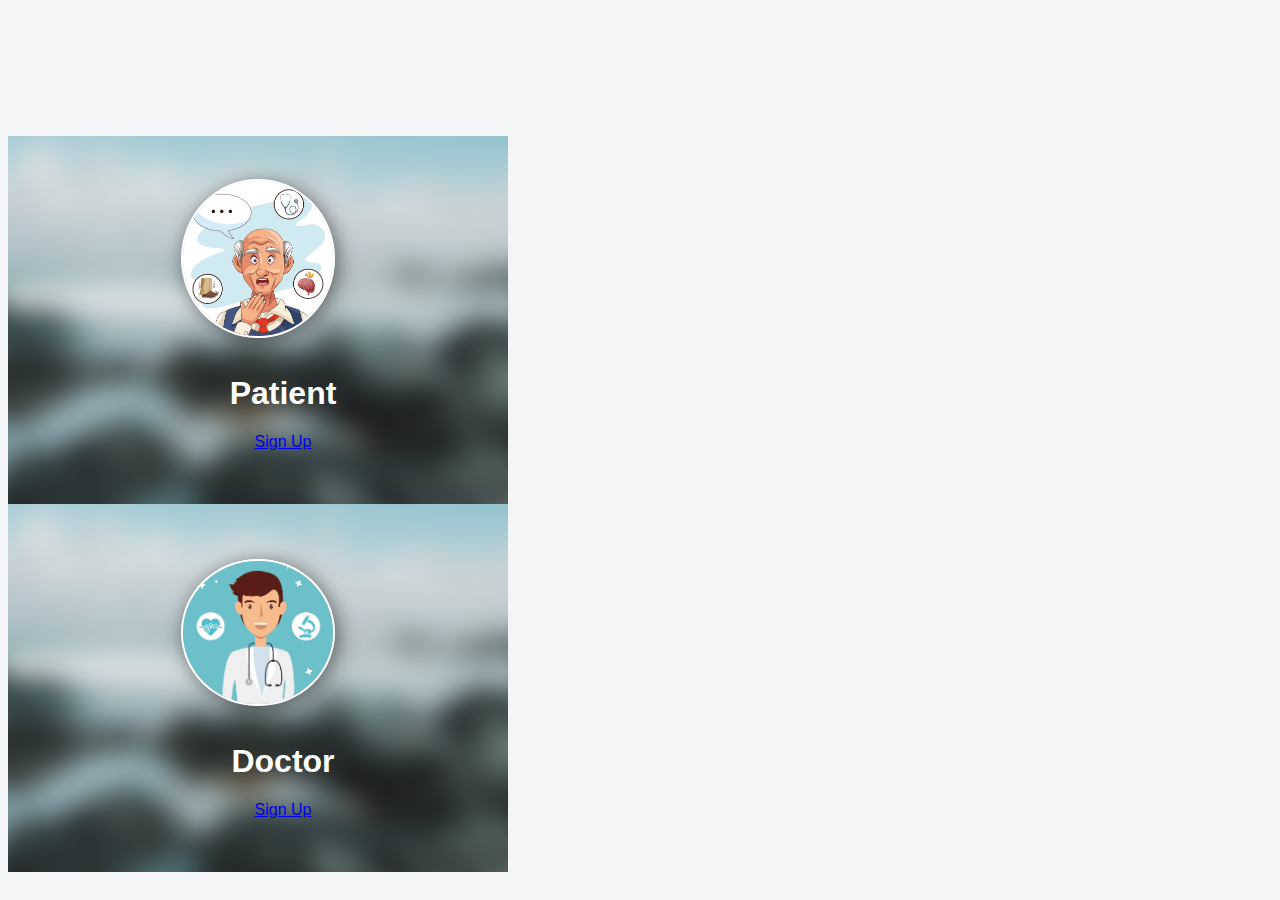
<file: branchPages/choosing-sign/choosing.html>
<!DOCTYPE html>
<html lang="en">

<head>
    <!-- icon Of The Page And title -->
    <link rel="icon" href="/Pic/first/navbrand.png">
    <Title>Redak</Title>
    <!-- icon Of The Page And title -->

    <meta name="viewport" content="width=device-width, initial-scale=1.0">
    <meta name="description" content="Description of the page and title">
    <meta charset="UTF-8">

    <!-- Style Sheets Css And Bootstrab -->
    <link href="https://cdn.jsdelivr.net/npm/bootstrap@5.0.2/dist/css/bootstrap.min.css" rel="stylesheet" integrity="sha384-EVSTQN3/azprG1Anm3QDgpJLIm9Nao0Yz1ztcQTwFspd3yD65VohhpuuCOmLASjC" crossorigin="anonymous">
    <link rel="stylesheet" href="media.css">
    <link rel="stylesheet" href="css.css">
    <!-- Style Sheets Css And Bootstrab -->

</head>

<body>
    <div class="container emptyOne d-none d-md-block d-lg-block">

    </div>
    <div class="container-lg shadow p-3 mb-5 bg-light rounded mainOne">
        <!-- <div class="row text-center m-4">
            <div class="col">
                <h2 class="fw-bolder">RE<span style="color: red;">D</span>AK</h2>
            </div>
        </div> -->
        <div class="row justify-content-center">
            <div class="col-xs-12 col-sm-6 col-md-5">
                <div class="card profile-card-1 rounded-3">
                    <img src="/Pic/login/pexels-photo-946351.jpeg" alt="profile-sample1" class="background" />
                    <img src="/Pic/login/1725_SkVNQSBGQU1PIDgxMC0zNw.jpg" alt="profile-image" class="profile mt-5" />
                    <div class="card-content">
                        <h1 class="fs-1 text-light mt-2 fw-bolder">Patient</h1>
                        <a href="/branchPages/Sign-Up-pages/patient/sign-up-patient.html" class="text-decoration-none fs-4 mt-2 btn btn-secondary rounded-pill">Sign Up</a>
                    </div>
                </div>
            </div>
            <!-- Team member -->
            <div class="col-xs-12 col-sm-6 col-md-5">
                <div class="card profile-card-1 rounded-3">
                    <img src="/Pic/login/pexels-photo-946351.jpeg" alt="profile-sample1" class="background" />
                    <img src="/Pic/login/1549_U1RVRElPIEtBVCAzMjUtMjI.jpg" alt="profile-image" class="profile mt-5" />
                    <div class="card-content">
                        <h1 class="fs-1 text-light mt-2 fw-bolder">Doctor</h1>
                        <a href="/branchPages/Sign-Up-pages/doctor/sign-up-doctor.html" class="text-decoration-none fs-4 mt-2 btn btn-secondary rounded-pill">Sign Up</a>
                    </div>
                </div>
            </div>
        </div>
    </div>

    <script src="https://cdn.jsdelivr.net/npm/bootstrap@5.0.2/dist/js/bootstrap.bundle.min.js " integrity="sha384-MrcW6ZMFYlzcLA8Nl+NtUVF0sA7MsXsP1UyJoMp4YLEuNSfAP+JcXn/tWtIaxVXM " crossorigin="anonymous "></script>
</body>
</file>
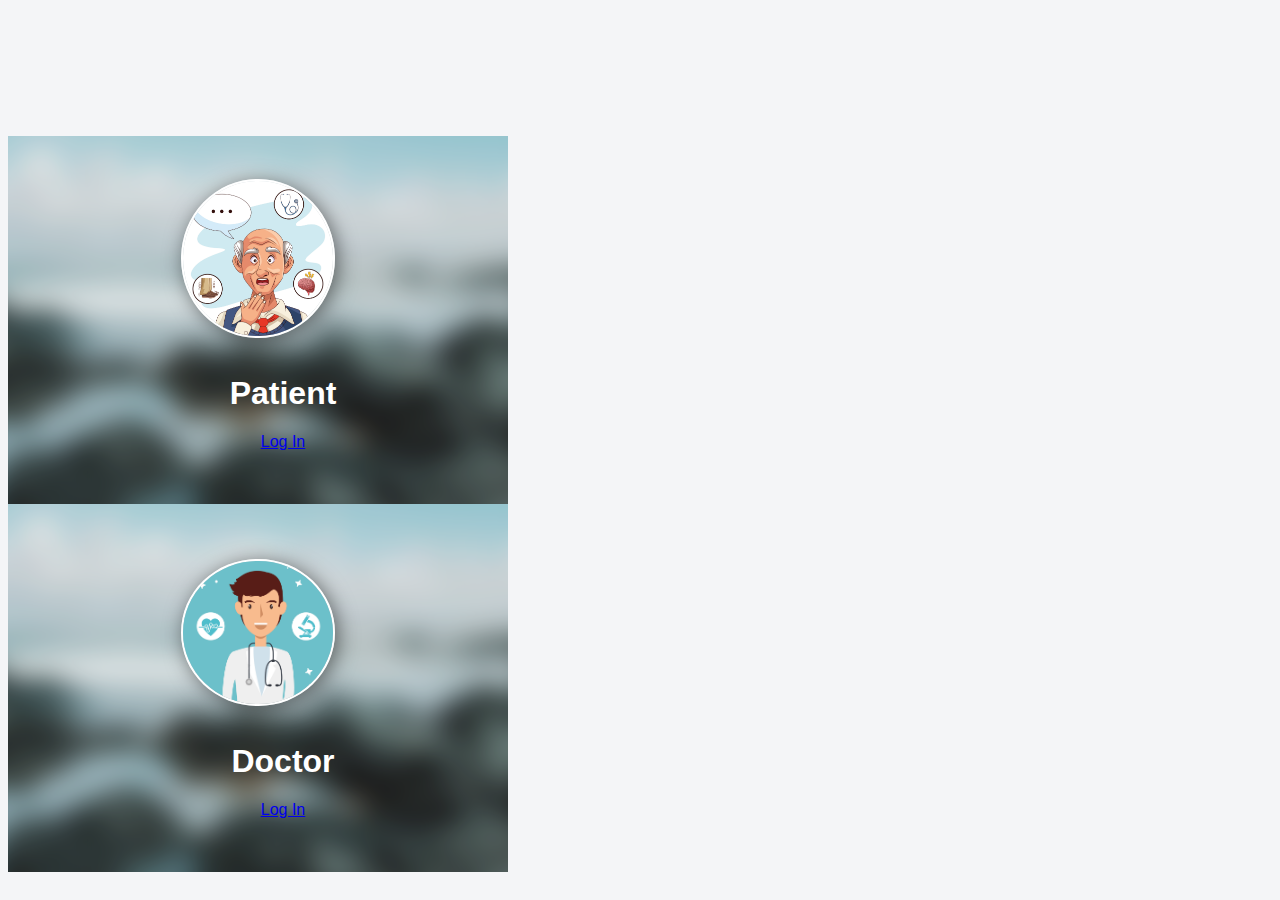
<file: branchPages/choosing/choosing.html>
<!DOCTYPE html>
<html lang="en">

<head>
    <!-- icon Of The Page And title -->
    <link rel="icon" href="/Pic/first/navbrand.png">
    <Title>Redak</Title>
    <!-- icon Of The Page And title -->

    <meta name="viewport" content="width=device-width, initial-scale=1.0">
    <meta name="description" content="Description of the page and title">
    <meta charset="UTF-8">

    <!-- Style Sheets Css And Bootstrab -->
    <link href="https://cdn.jsdelivr.net/npm/bootstrap@5.0.2/dist/css/bootstrap.min.css" rel="stylesheet" integrity="sha384-EVSTQN3/azprG1Anm3QDgpJLIm9Nao0Yz1ztcQTwFspd3yD65VohhpuuCOmLASjC" crossorigin="anonymous">
    <link rel="stylesheet" href="media.css">
    <link rel="stylesheet" href="css.css">
    <!-- Style Sheets Css And Bootstrab -->

</head>

<body>
    <div class="container emptyOne d-none d-md-block d-lg-block">

    </div>
    <div class="container-lg shadow p-3 mb-5 bg-light rounded mainOne">
        <!-- <div class="row text-center m-4">
            <div class="col">
                <h2 class="fw-bolder">RE<span style="color: red;">D</span>AK</h2>
            </div>
        </div> -->
        <div class="row justify-content-center">
            <div class="col-xs-12 col-sm-6 col-md-5">
                <div class="card profile-card-1 rounded-3">
                    <img src="/Pic/login/pexels-photo-946351.jpeg" alt="profile-sample1" class="background" />
                    <img src="/Pic/login/1725_SkVNQSBGQU1PIDgxMC0zNw.jpg" alt="profile-image" class="profile mt-5" />
                    <div class="card-content">
                        <h1 class="fs-1 text-light mt-2 fw-bolder">Patient</h1>
                        <a href="/branchPages/login-patient.html" class="text-decoration-none fs-4 mt-2 btn btn-secondary rounded-pill">Log In</a>
                    </div>
                </div>
            </div>
            <!-- Team member -->
            <div class="col-xs-12 col-sm-6 col-md-5">
                <div class="card profile-card-1 rounded-3">
                    <img src="/Pic/login/pexels-photo-946351.jpeg" alt="profile-sample1" class="background" />
                    <img src="/Pic/login/1549_U1RVRElPIEtBVCAzMjUtMjI.jpg" alt="profile-image" class="profile mt-5" />
                    <div class="card-content">
                        <h1 class="fs-1 text-light mt-2 fw-bolder">Doctor</h1>
                        <a href="/branchPages/login-doctor.html" class="text-decoration-none fs-4 mt-2 btn btn-secondary rounded-pill">Log In</a>
                    </div>
                </div>
            </div>
        </div>
    </div>

    <script src="https://cdn.jsdelivr.net/npm/bootstrap@5.0.2/dist/js/bootstrap.bundle.min.js " integrity="sha384-MrcW6ZMFYlzcLA8Nl+NtUVF0sA7MsXsP1UyJoMp4YLEuNSfAP+JcXn/tWtIaxVXM " crossorigin="anonymous "></script>
</body>
</file>
<file: branchPages/choosing-sign/media.css>
@media only screen and (min-width: 1000px) and (max-width: 1290px) {
    .emptyOne {
        background-color: #f4f5f7;
        height: 8rem!important;
    }
}
</file>
<file: branchPages/choosing-sign/css.css>
body {
    background-color: #f4f5f7;
}

.emptyOne {
    background-color: #f4f5f7;
    height: 13rem;
}

.mainOne {
    width: fit-content;
}


/*Profile Card 1*/

.profile-card-1 {
    font-family: 'Open Sans', Arial, sans-serif;
    position: relative;
    float: left;
    overflow: hidden;
    width: 100%;
    color: #ffffff;
    text-align: center;
    height: 368px;
    border: none;
}

.profile-card-1 .background {
    width: 100%;
    vertical-align: top;
    opacity: 0.9;
    -webkit-filter: blur(5px);
    filter: blur(5px);
    -webkit-transform: scale(1.8);
    transform: scale(2.8);
}

.profile-card-1 .card-content {
    width: 100%;
    padding: 15px 25px;
    position: absolute;
    left: 0;
    top: 55%;
}

.profile-card-1 .profile {
    border-radius: 50%;
    position: absolute;
    bottom: 45%;
    left: 50%;
    max-width: 150px;
    opacity: 1;
    box-shadow: 3px 3px 20px rgba(0, 0, 0, 0.5);
    border: 2px solid rgba(255, 255, 255, 1);
    -webkit-transform: translate(-50%, 0%);
    transform: translate(-50%, 0%);
}

.profile-card-1 .icon-block {
    float: left;
    width: 100%;
    margin-top: 15px;
}

.profile-card-1 .icon-block a {
    text-decoration: none;
}
</file>
<file: branchPages/choosing/media.css>
@media only screen and (min-width: 1000px) and (max-width: 1290px) {
    .emptyOne {
        background-color: #f4f5f7;
        height: 8rem!important;
    }
}
</file>
<file: branchPages/choosing/css.css>
body {
    background-color: #f4f5f7;
}

.emptyOne {
    background-color: #f4f5f7;
    height: 13rem;
}

.mainOne {
    width: fit-content;
}


/*Profile Card 1*/

.profile-card-1 {
    font-family: 'Open Sans', Arial, sans-serif;
    position: relative;
    float: left;
    overflow: hidden;
    width: 100%;
    color: #ffffff;
    text-align: center;
    height: 368px;
    border: none;
}

.profile-card-1 .background {
    width: 100%;
    vertical-align: top;
    opacity: 0.9;
    -webkit-filter: blur(5px);
    filter: blur(5px);
    -webkit-transform: scale(1.8);
    transform: scale(2.8);
}

.profile-card-1 .card-content {
    width: 100%;
    padding: 15px 25px;
    position: absolute;
    left: 0;
    top: 55%;
}

.profile-card-1 .profile {
    border-radius: 50%;
    position: absolute;
    bottom: 45%;
    left: 50%;
    max-width: 150px;
    opacity: 1;
    box-shadow: 3px 3px 20px rgba(0, 0, 0, 0.5);
    border: 2px solid rgba(255, 255, 255, 1);
    -webkit-transform: translate(-50%, 0%);
    transform: translate(-50%, 0%);
}

.profile-card-1 .icon-block {
    float: left;
    width: 100%;
    margin-top: 15px;
}

.profile-card-1 .icon-block a {
    text-decoration: none;
}
</file>
